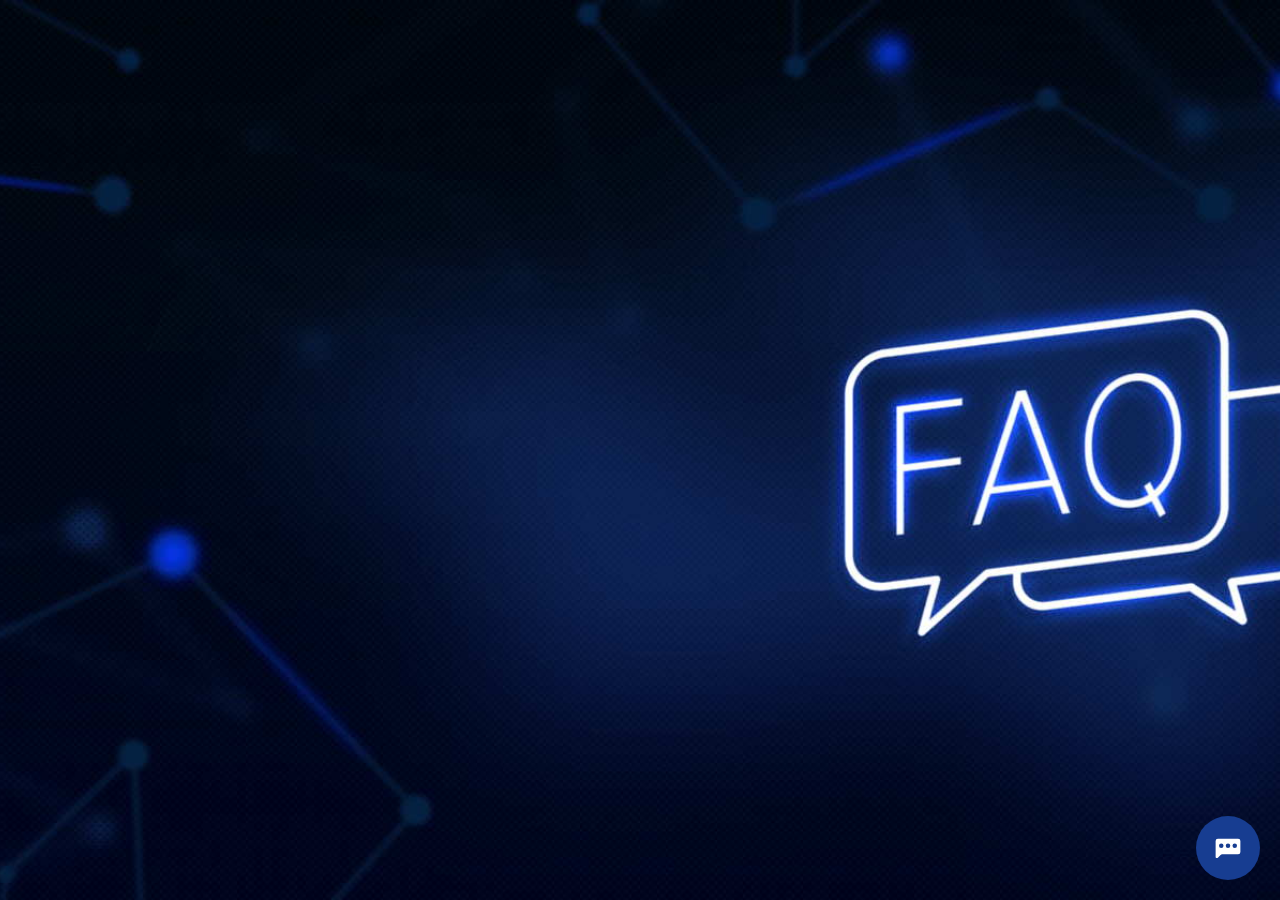
<file: starter/src/ui/index.html>
<!DOCTYPE html>
<html lang="en-US" class="no-js">

<head>
    <meta charset="utf-8">
    <title>Oracle AI Agent</title>
    <meta name="viewport" content="width=device-width, initial-scale=1">
    <link rel="shortcut icon" href="images/favicon.ico">
    <link rel="stylesheet" href="styles/redwood-base.css">
    <script src="scripts/settings.js" defer></script>
    <script src="scripts/web-sdk.js" onload="initSdk('Bots')" defer></script>
</head>

<body class="f20 f20v0 f20home" style="opacity:0">
    <link rel='stylesheet' href='styles/concierge.css' type='text/css'></link> 
</body>

</html>
</file>
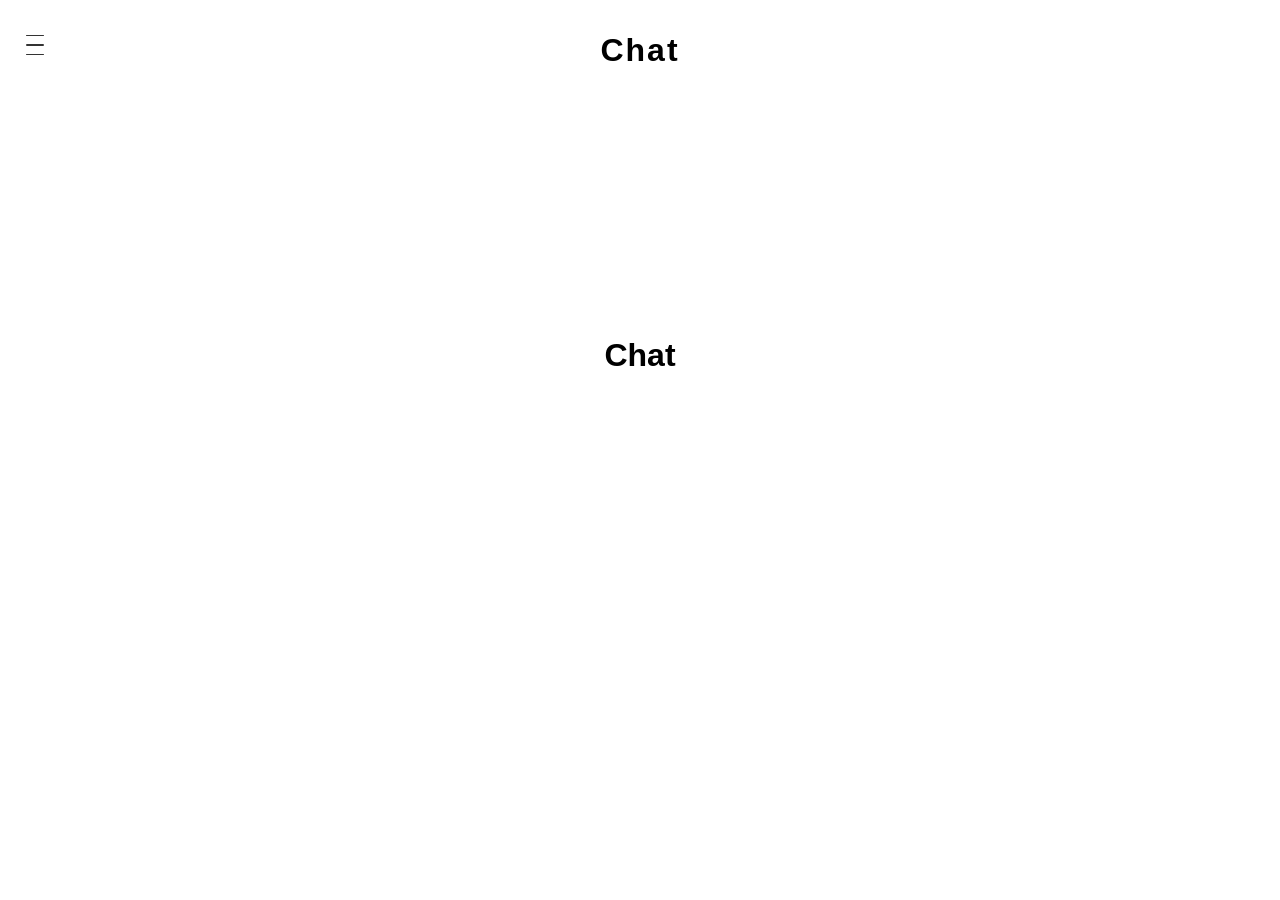
<file: starter/src/ui/ui/menu.html>
<!DOCTYPE html>
<html lang="en">
<head>
  <meta charset="UTF-8">
  <title>Chat</title>
  <style>
    body { font-family: Arial, sans-serif; margin: 0; }
    .page-header {
      width: 100vw;
      text-align: center;
      font-size: 2rem;
      font-weight: bold;
      padding: 32px 0 16px 0;
      position: relative;
      z-index: 1;
      letter-spacing: 2px;
    }
    .center-content {
      display: flex;
      justify-content: center;
      align-items: center;
      height: 60vh;
      font-size: 2rem;
      font-weight: bold;
    }
    .hamburger {
      position: absolute;
      left: 20px;
      top: 30px;
      width: 30px;
      height: 30px;
      display: flex;
      flex-direction: column;
      justify-content: space-around;
      z-index: 100;
      background: transparent;
      border: none;
      cursor: pointer;
    }
    .hamburger:focus { outline: 2px solid #000; }
    .hamburger span {
      height: 4px;
      background: #333;
      margin: 4px 0;
      border-radius: 2px;
      transition: .3s;
      width: 100%;
      display: block;
    }
    nav {
      position: absolute;
      top: 0;
      left: -260px;
      height: 100vh;
      width: 240px;
      background: #fff;
      box-shadow: 2px 0 8px rgba(0,0,0,0.1);
      transition: left .3s;
      padding-top: 0px;
      z-index: 150;
      overflow-y: auto;
    }
    nav.open { left: 0; }
    nav .current-indicator {
      background: #eef4ff;
      border-bottom: 1px solid #e0e7ef;
      padding: 18px 18px 14px 18px;
      font-size: 1rem;
      font-weight: normal;
      color: #005aad;
    }
    nav .indicator-label {
      font-weight: bold;
      color: #006;
      font-size: .98em;
      margin-right: 6px;
      letter-spacing: .5px;
    }
    nav .section-title {
      font-weight: bold;
      margin: 20px 0 4px 18px;
      font-size: 1rem;
      color: #005aad;
    }
    nav ul { list-style: none; padding: 0; margin: 0; }
    nav li {
      padding: 12px 20px;
      cursor: pointer;
      font-size: 1.02em;
    }
    nav li[aria-current="true"] {
      font-weight: bold;
      background: #deedfa;
      color: #005aad;
    }
    nav li:focus,
    nav li:hover {
      background: #efefef;
      outline: none;
    }
    @media (max-width: 500px) {
      nav { width: 70vw; min-width: 150px;}
    }
  </style>
</head>
<body>
  <header>
    <button class="hamburger" aria-label="Open accessible agents menu" aria-controls="agentMenu" aria-expanded="false">
      <span></span>
      <span></span>
      <span></span>
    </button>
    <div class="page-header">Chat</div>
  </header>

  <nav id="agentMenu" aria-label="Accessible agents and users">
    <div class="current-indicator">
      <div>
        <span class="indicator-label">Current user:</span>
        <span id="currentUserDisplay">customer</span>
      </div>
      <div>
        <span class="indicator-label">Current agent:</span>
        <span id="currentAgentDisplay">agent</span>
      </div>
    </div>
    <div class="section-title">Users</div>
    <ul id="userList"></ul>
    <div class="section-title">Agents</div>
    <ul id="agentList"></ul>
  </nav>

  <main>
    <div class="center-content">Chat</div>
  </main>

  <script>
    const baseUrl = 'http://130.61.21.18:2024'

    // State
    let currentAgent = 'agent';
    let currentUser = 'customer';
    const users = ['employee', 'customer'];
    let agentData = [];

    // Hamburger menu logic
    const hamburger = document.querySelector('.hamburger');
    const nav = document.getElementById('agentMenu');
    hamburger.addEventListener('click', () => {
      const isOpen = nav.classList.toggle('open');
      hamburger.setAttribute('aria-expanded', isOpen);
      syncCurrentDisplay();
    });
    document.addEventListener('keydown', function(e) {
      if (e.key === "Escape") {
        nav.classList.remove('open');
        hamburger.setAttribute('aria-expanded', 'false');
      }
    });

    function renderUserList() {
      const userList = document.getElementById('userList');
      userList.innerHTML = '';
      users.forEach(user => {
        const li = document.createElement('li');
        li.textContent = user;
        li.tabIndex = 0;
        li.setAttribute('aria-current', user === currentUser ? 'true' : 'false');
        li.addEventListener('click', () => {
          setCurrentUser(user);
        });
        li.addEventListener('keydown', (e) => {
          if (e.key === "Enter" || e.key === " ") {
            setCurrentUser(user);
            e.preventDefault();
          }
        });
        userList.appendChild(li);
      });
    }

    async function fetchAgents() {
      const response = await fetch(`${baseUrl}/assistants/search`, {
        method: 'POST',
        headers: { 'Content-Type': 'application/json' },
        body: JSON.stringify({
          sort_by: 'assistant_id',
          sort_order: 'asc'
        })
      });
      if (!response.ok) throw new Error('Failed to fetch agents');
      return await response.json();
    }

    function renderAgentList(agents) {
      const agentList = document.getElementById('agentList');
      agentList.innerHTML = '';
      agents.forEach(agent => {
        const li = document.createElement('li');
        li.textContent = agent.graph_id;
        li.tabIndex = 0;
        li.setAttribute('aria-current', agent.graph_id === currentAgent ? 'true' : 'false');
        li.addEventListener('click', () => {
          setCurrentAgent(agent.graph_id);
        });
        li.addEventListener('keydown', (e) => {
          if (e.key === "Enter" || e.key === " ") {
            setCurrentAgent(agent.graph_id);
            e.preventDefault();
          }
        });
        agentList.appendChild(li);
      });
    }

    function syncCurrentDisplay() {
      document.getElementById('currentUserDisplay').textContent = currentUser;
      document.getElementById('currentAgentDisplay').textContent = currentAgent;
      renderUserList();
      renderAgentList(agentData);
    }

    function setCurrentAgent(agentName) {
      currentAgent = agentName;
      syncCurrentDisplay();
      nav.classList.remove('open');
      hamburger.setAttribute('aria-expanded', 'false');
    }

    function setCurrentUser(user) {
      currentUser = user;
      syncCurrentDisplay();
      nav.classList.remove('open');
      hamburger.setAttribute('aria-expanded', 'false');
    }

    // On page load
    renderUserList();
    fetchAgents()
      .then(data => { agentData = data; renderAgentList(agentData); })
      .catch(error => alert("Could not load agents: " + error));
  </script>
</body>
</html>
</file>
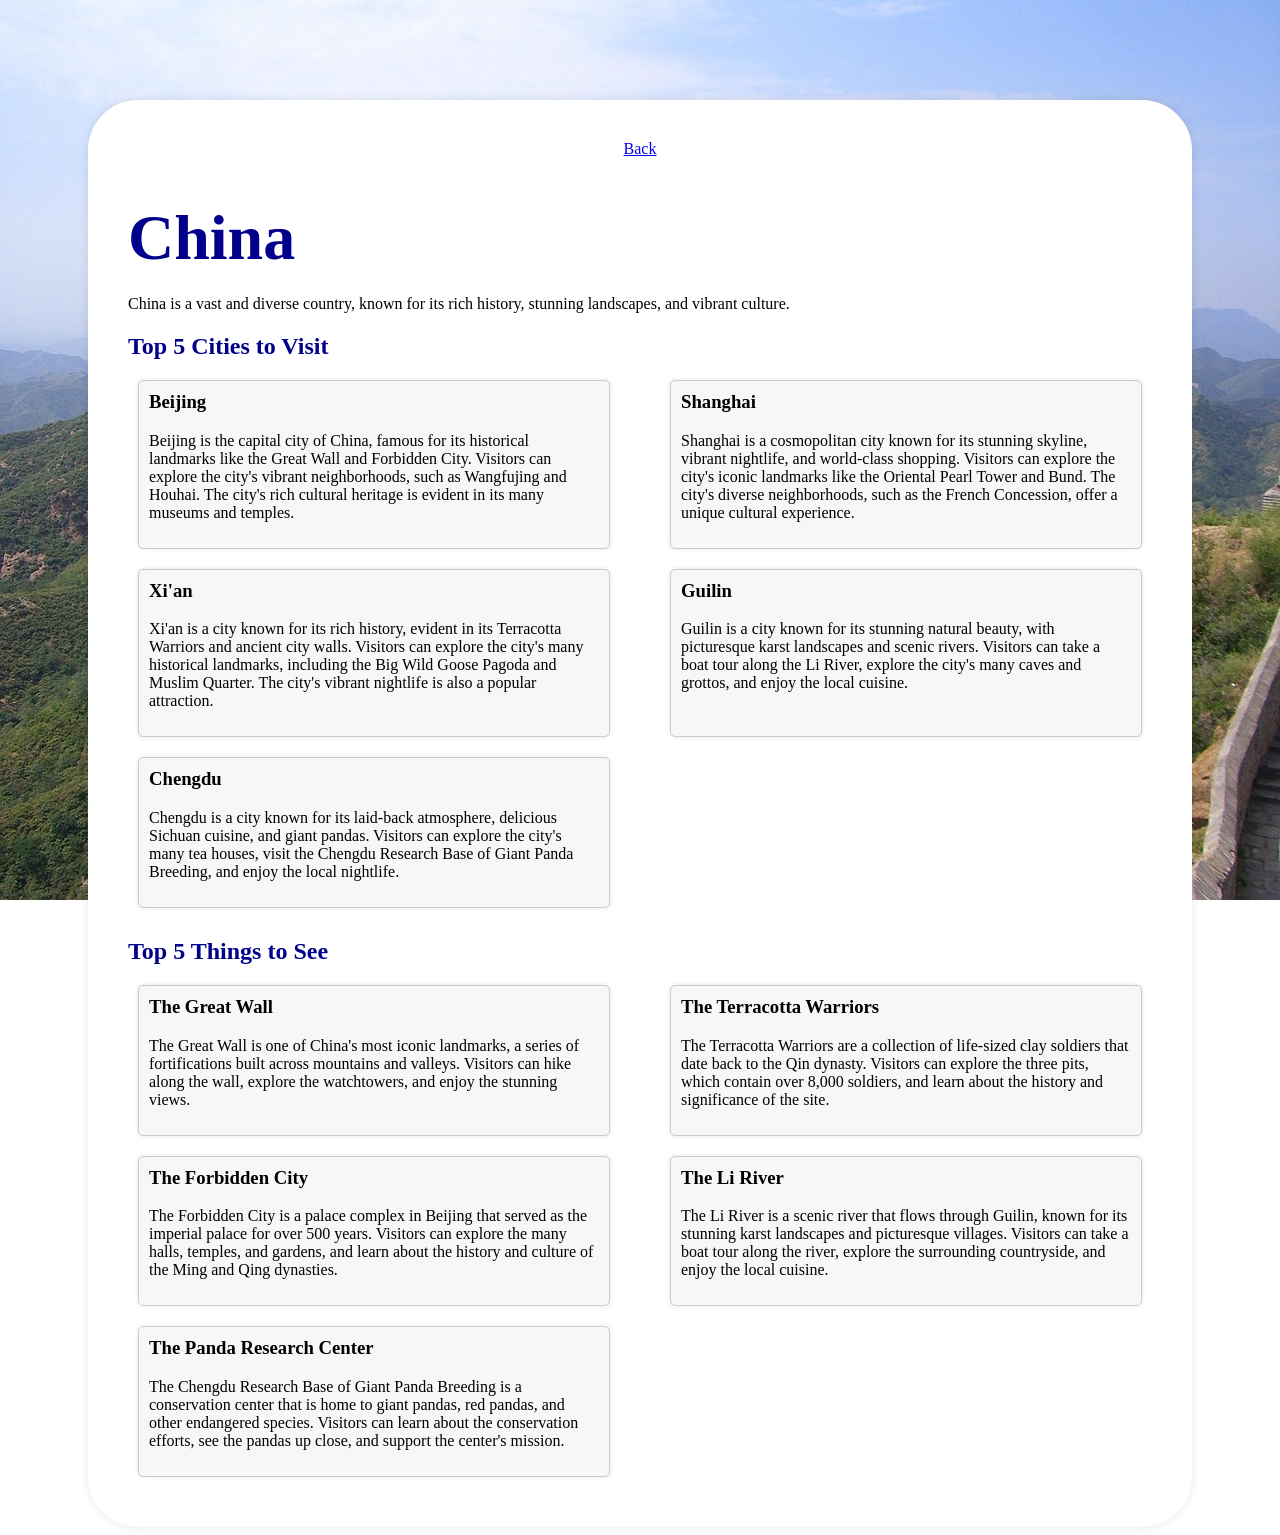
<file: starter/src/ui/ui/tourism/china.html>
<!DOCTYPE html>
<html lang="en">
<head>
    <meta charset="UTF-8">
    <meta name="viewport" content="width=device-width, initial-scale=1.0">
    <title>Tourism in China</title>
    <link rel="stylesheet" href="style.css">
    <style>
    body {
        background-image: url('china.jpg');
    }
    </style>
</head>
<body>
    <div class="container">
    <div class="back"><a href="../index.html">Back</a></div>
    <h1>China</h1>
    <p>China is a vast and diverse country, known for its rich history, stunning landscapes, and vibrant culture.</p>

    <h2>Top 5 Cities to Visit</h2>
    <div class="tile-container">
    <div class="tile">
    <h3>Beijing</h3>
    <p>Beijing is the capital city of China, famous for its historical landmarks like the Great Wall and Forbidden City. Visitors can explore the city's vibrant neighborhoods, such as Wangfujing and Houhai. The city's rich cultural heritage is evident in its many museums and temples.</p>
    </div>
    <div class="tile">
    <h3>Shanghai</h3>
    <p>Shanghai is a cosmopolitan city known for its stunning skyline, vibrant nightlife, and world-class shopping. Visitors can explore the city's iconic landmarks like the Oriental Pearl Tower and Bund. The city's diverse neighborhoods, such as the French Concession, offer a unique cultural experience.</p>
    </div>
    <div class="tile">
    <h3>Xi'an</h3>
    <p>Xi'an is a city known for its rich history, evident in its Terracotta Warriors and ancient city walls. Visitors can explore the city's many historical landmarks, including the Big Wild Goose Pagoda and Muslim Quarter. The city's vibrant nightlife is also a popular attraction.</p>
    </div>
    <div class="tile">
    <h3>Guilin</h3>
    <p>Guilin is a city known for its stunning natural beauty, with picturesque karst landscapes and scenic rivers. Visitors can take a boat tour along the Li River, explore the city's many caves and grottos, and enjoy the local cuisine.</p>
    </div>
    <div class="tile">
    <h3>Chengdu</h3>
    <p>Chengdu is a city known for its laid-back atmosphere, delicious Sichuan cuisine, and giant pandas. Visitors can explore the city's many tea houses, visit the Chengdu Research Base of Giant Panda Breeding, and enjoy the local nightlife.</p>
    </div>
    </div>

    <h2>Top 5 Things to See</h2>
    <div class="tile-container">
    <div class="tile">
    <h3>The Great Wall</h3>
    <p>The Great Wall is one of China's most iconic landmarks, a series of fortifications built across mountains and valleys. Visitors can hike along the wall, explore the watchtowers, and enjoy the stunning views.</p>
    </div>
    <div class="tile">
    <h3>The Terracotta Warriors</h3>
    <p>The Terracotta Warriors are a collection of life-sized clay soldiers that date back to the Qin dynasty. Visitors can explore the three pits, which contain over 8,000 soldiers, and learn about the history and significance of the site.</p>
    </div>
    <div class="tile">
    <h3>The Forbidden City</h3>
    <p>The Forbidden City is a palace complex in Beijing that served as the imperial palace for over 500 years. Visitors can explore the many halls, temples, and gardens, and learn about the history and culture of the Ming and Qing dynasties.</p>
    </div>
    <div class="tile">
    <h3>The Li River</h3>
    <p>The Li River is a scenic river that flows through Guilin, known for its stunning karst landscapes and picturesque villages. Visitors can take a boat tour along the river, explore the surrounding countryside, and enjoy the local cuisine.</p>
    </div>
    <div class="tile">
    <h3>The Panda Research Center</h3>
    <p>The Chengdu Research Base of Giant Panda Breeding is a conservation center that is home to giant pandas, red pandas, and other endangered species. Visitors can learn about the conservation efforts, see the pandas up close, and support the center's mission.</p>
    </div>
    </div>    
    </div>
</body>
</html>
</file>
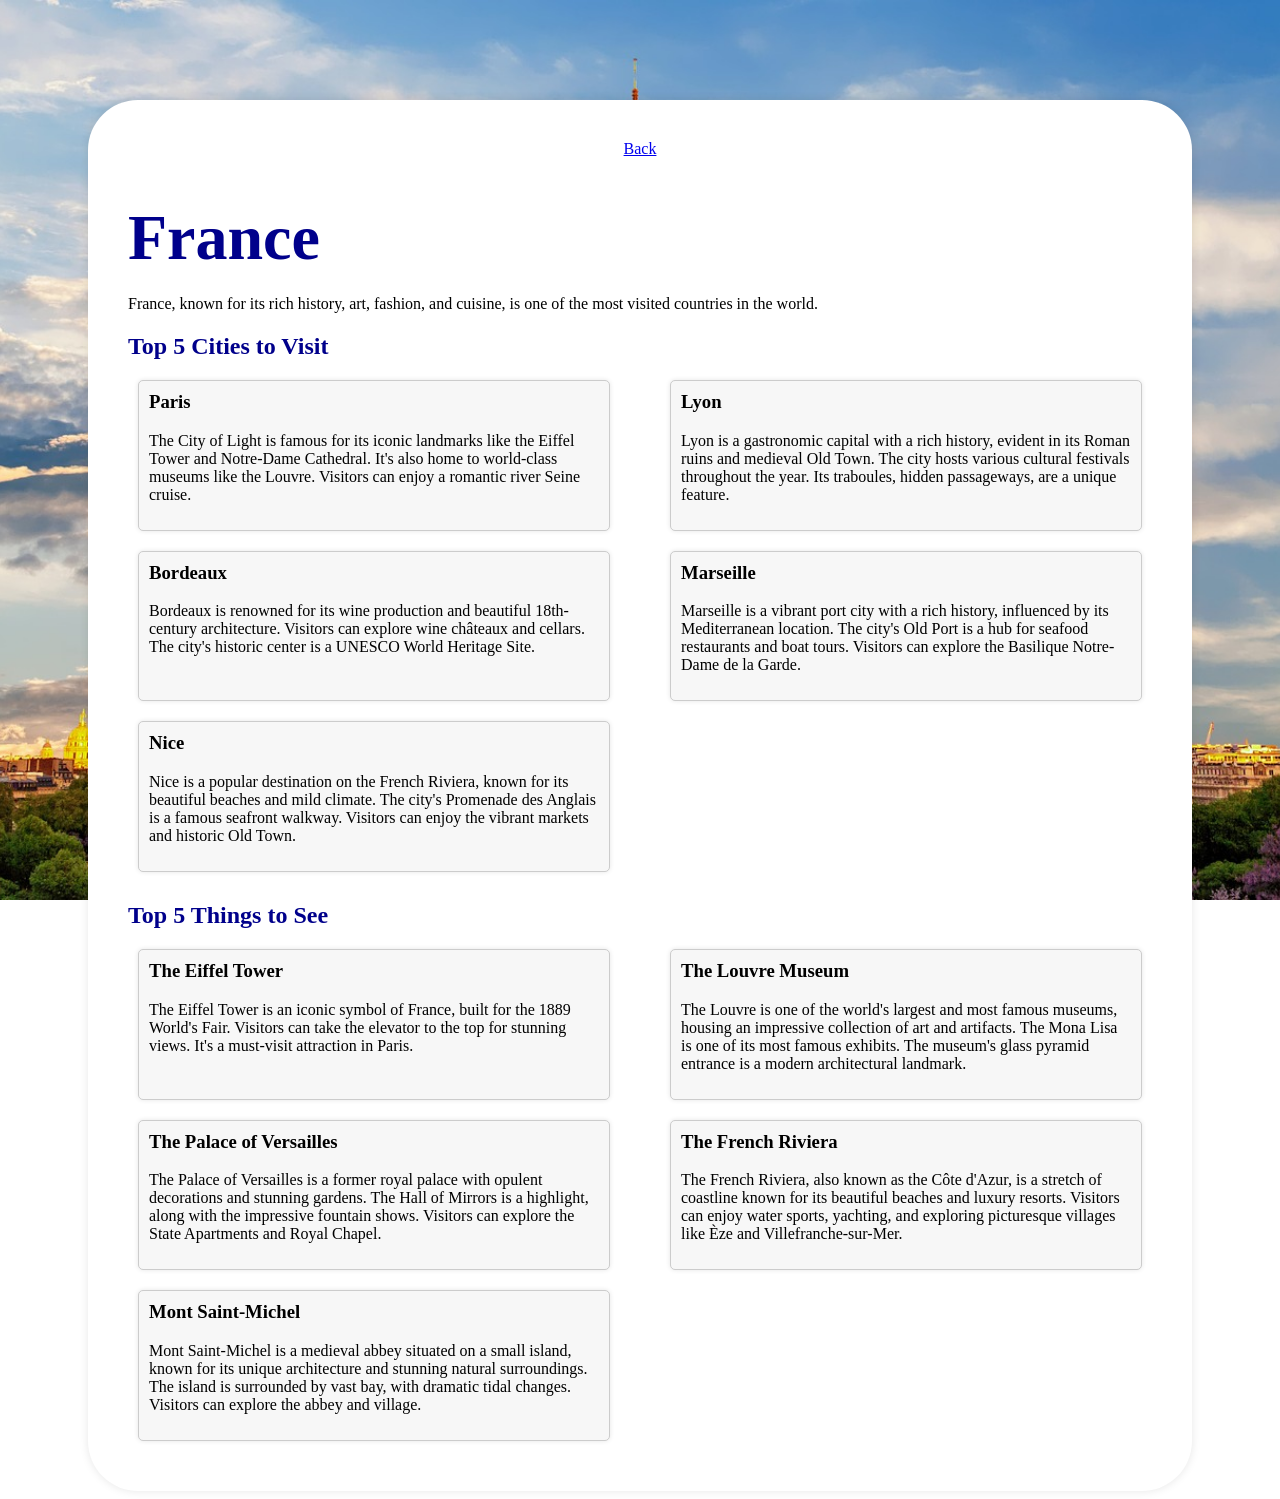
<file: starter/src/ui/ui/tourism/france.html>
<!DOCTYPE html>
<html lang="en">
<head>
    <meta charset="UTF-8">
    <meta name="viewport" content="width=device-width, initial-scale=1.0">
    <title>Tourism in France</title>
    <link rel="stylesheet" href="style.css">
    <style>
    body {
        background-image: url('france.jpg');
    }
    </style>
</head>
<body>
    <div class="container">
    <div class="back"><a href="../index.html">Back</a></div>        
    <h1>France</h1>
    <p>France, known for its rich history, art, fashion, and cuisine, is one of the most visited countries in the world.</p>

    <h2>Top 5 Cities to Visit</h2>
    <div class="tile-container">
    <div class="tile">
    <h3>Paris</h3>
    <p>The City of Light is famous for its iconic landmarks like the Eiffel Tower and Notre-Dame Cathedral. It's also home to world-class museums like the Louvre. Visitors can enjoy a romantic river Seine cruise.</p>
    </div>
    <div class="tile">
    <h3>Lyon</h3>
    <p>Lyon is a gastronomic capital with a rich history, evident in its Roman ruins and medieval Old Town. The city hosts various cultural festivals throughout the year. Its traboules, hidden passageways, are a unique feature.</p>
    </div>
    <div class="tile">
    <h3>Bordeaux</h3>
    <p>Bordeaux is renowned for its wine production and beautiful 18th-century architecture. Visitors can explore wine châteaux and cellars. The city's historic center is a UNESCO World Heritage Site.</p>
    </div>
    <div class="tile">
    <h3>Marseille</h3>
    <p>Marseille is a vibrant port city with a rich history, influenced by its Mediterranean location. The city's Old Port is a hub for seafood restaurants and boat tours. Visitors can explore the Basilique Notre-Dame de la Garde.</p>
    </div>
    <div class="tile">
    <h3>Nice</h3>
    <p>Nice is a popular destination on the French Riviera, known for its beautiful beaches and mild climate. The city's Promenade des Anglais is a famous seafront walkway. Visitors can enjoy the vibrant markets and historic Old Town.</p>
    </div>
    </div>

    <h2>Top 5 Things to See</h2>
    <div class="tile-container">
    <div class="tile">
    <h3>The Eiffel Tower</h3>
    <p>The Eiffel Tower is an iconic symbol of France, built for the 1889 World's Fair. Visitors can take the elevator to the top for stunning views. It's a must-visit attraction in Paris.</p>
    </div>
    <div class="tile">
    <h3>The Louvre Museum</h3>
    <p>The Louvre is one of the world's largest and most famous museums, housing an impressive collection of art and artifacts. The Mona Lisa is one of its most famous exhibits. The museum's glass pyramid entrance is a modern architectural landmark.</p>
    </div>
    <div class="tile">
    <h3>The Palace of Versailles</h3>
    <p>The Palace of Versailles is a former royal palace with opulent decorations and stunning gardens. The Hall of Mirrors is a highlight, along with the impressive fountain shows. Visitors can explore the State Apartments and Royal Chapel.</p>
    </div>
    <div class="tile">
    <h3>The French Riviera</h3>
    <p>The French Riviera, also known as the Côte d'Azur, is a stretch of coastline known for its beautiful beaches and luxury resorts. Visitors can enjoy water sports, yachting, and exploring picturesque villages like Èze and Villefranche-sur-Mer.</p>
    </div>
    <div class="tile">
    <h3>Mont Saint-Michel</h3>
    <p>Mont Saint-Michel is a medieval abbey situated on a small island, known for its unique architecture and stunning natural surroundings. The island is surrounded by vast bay, with dramatic tidal changes. Visitors can explore the abbey and village.</p>
    </div>
    </div>    
</body>
</html>
</file>
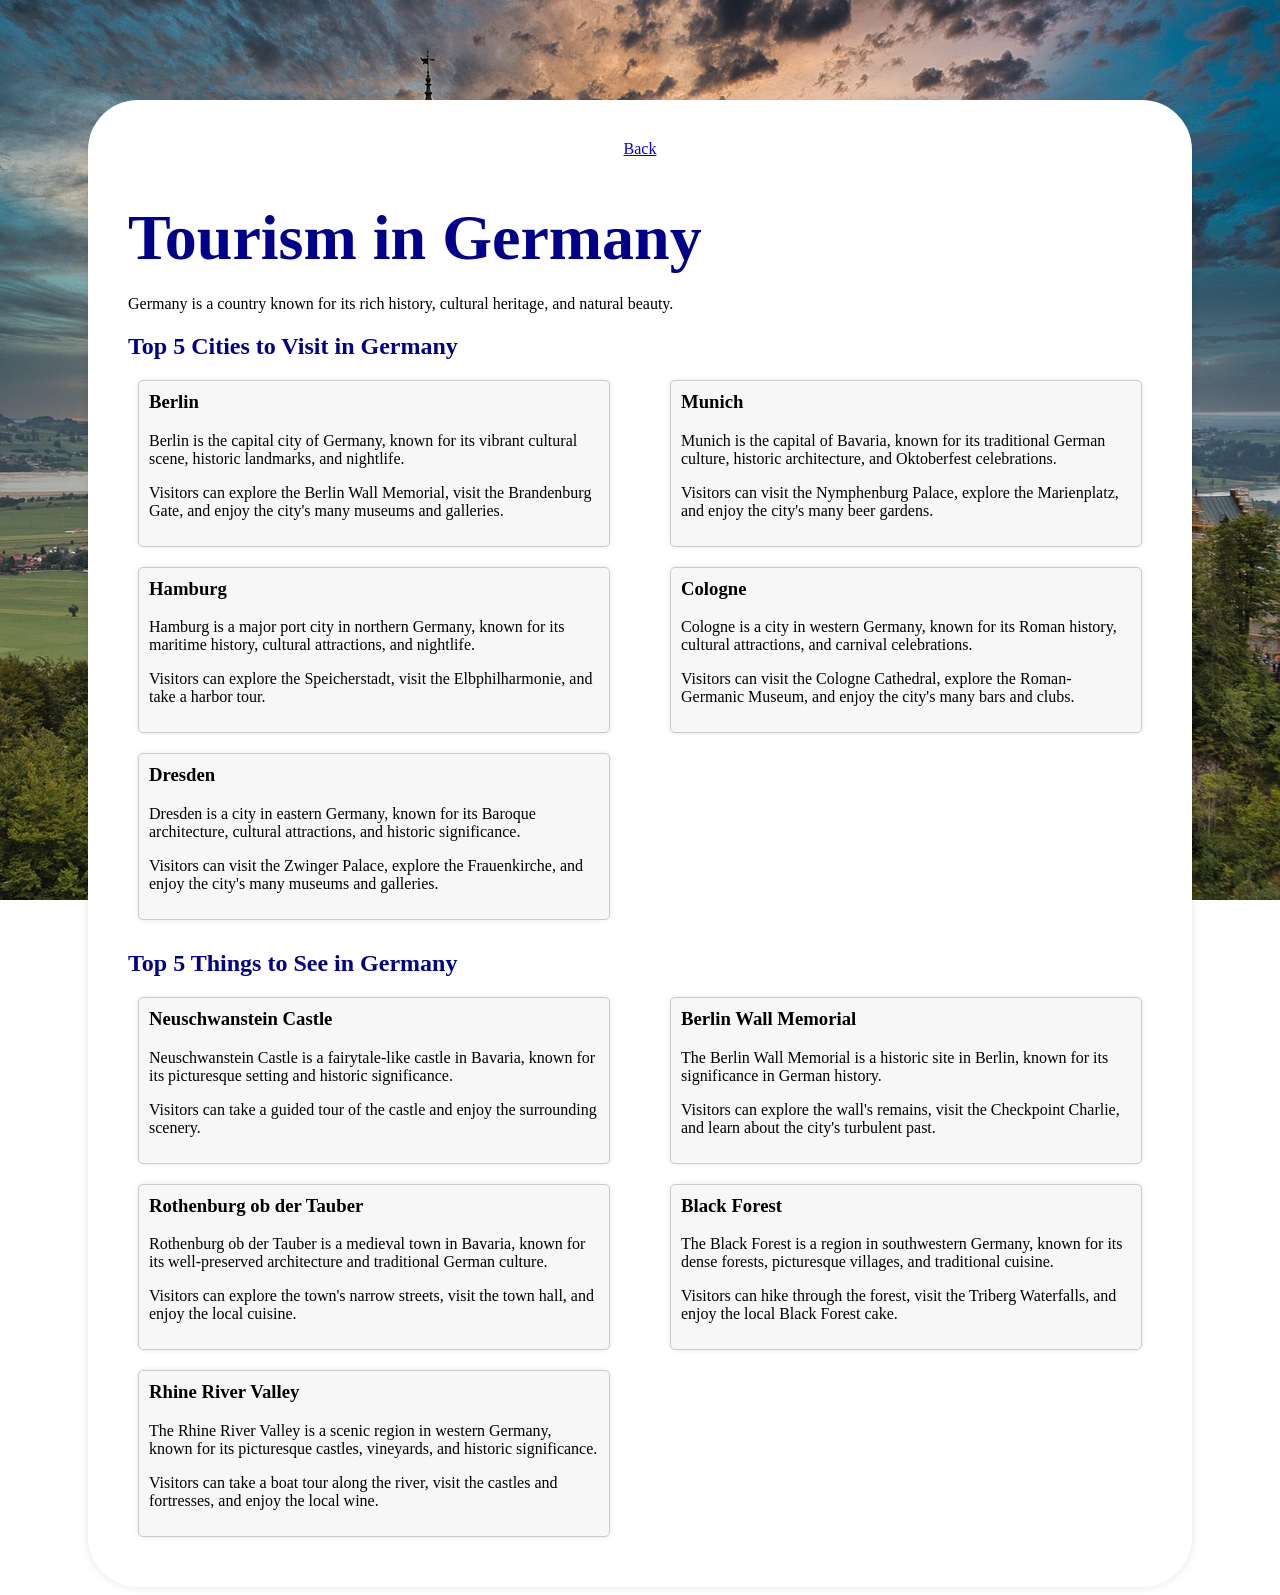
<file: starter/src/ui/ui/tourism/germany.html>
<!DOCTYPE html>
<html>
<head>
	<title>Tourism in Germany</title>
    <link rel="stylesheet" href="style.css">
    <style>
    body {
        background-image: url('germany.jpg');
    }
    </style>
</head>
<body>
    <div class="container">
    <div class="back"><a href="../index.html">Back</a></div>        
	<h1>Tourism in Germany</h1>
	<p>Germany is a country known for its rich history, cultural heritage, and natural beauty.</p>

	<h2>Top 5 Cities to Visit in Germany</h2>
    <div class="tile-container">
    <div class="tile">        
	<h3>Berlin</h3>
	<p>Berlin is the capital city of Germany, known for its vibrant cultural scene, historic landmarks, and nightlife.</p>
	<p>Visitors can explore the Berlin Wall Memorial, visit the Brandenburg Gate, and enjoy the city's many museums and galleries.</p>
    </div>
    <div class="tile">
	<h3>Munich</h3>
	<p>Munich is the capital of Bavaria, known for its traditional German culture, historic architecture, and Oktoberfest celebrations.</p>
	<p>Visitors can visit the Nymphenburg Palace, explore the Marienplatz, and enjoy the city's many beer gardens.</p>
    </div>
    <div class="tile">
	<h3>Hamburg</h3>
	<p>Hamburg is a major port city in northern Germany, known for its maritime history, cultural attractions, and nightlife.</p>
	<p>Visitors can explore the Speicherstadt, visit the Elbphilharmonie, and take a harbor tour.</p>
    </div>
    <div class="tile">
	<h3>Cologne</h4>
	<p>Cologne is a city in western Germany, known for its Roman history, cultural attractions, and carnival celebrations.</p>
	<p>Visitors can visit the Cologne Cathedral, explore the Roman-Germanic Museum, and enjoy the city's many bars and clubs.</p>
    </div>
    <div class="tile">
	<h3>Dresden</h3>
	<p>Dresden is a city in eastern Germany, known for its Baroque architecture, cultural attractions, and historic significance.</p>
	<p>Visitors can visit the Zwinger Palace, explore the Frauenkirche, and enjoy the city's many museums and galleries.</p>
    </div>
    </div>   


	<h2>Top 5 Things to See in Germany</h2>
    <div class="tile-container">
    <div class="tile">    
	<h3>Neuschwanstein Castle</h3>
	<p>Neuschwanstein Castle is a fairytale-like castle in Bavaria, known for its picturesque setting and historic significance.</p>
	<p>Visitors can take a guided tour of the castle and enjoy the surrounding scenery.</p>
    </div>
    <div class="tile">
	<h3>Berlin Wall Memorial</h3>
	<p>The Berlin Wall Memorial is a historic site in Berlin, known for its significance in German history.</p>
	<p>Visitors can explore the wall's remains, visit the Checkpoint Charlie, and learn about the city's turbulent past.</p>
    </div>
    <div class="tile">
	<h3>Rothenburg ob der Tauber</h3>
	<p>Rothenburg ob der Tauber is a medieval town in Bavaria, known for its well-preserved architecture and traditional German culture.</p>
	<p>Visitors can explore the town's narrow streets, visit the town hall, and enjoy the local cuisine.</p>
    </div>
    <div class="tile">
	<h3>Black Forest</h3>
	<p>The Black Forest is a region in southwestern Germany, known for its dense forests, picturesque villages, and traditional cuisine.</p>
	<p>Visitors can hike through the forest, visit the Triberg Waterfalls, and enjoy the local Black Forest cake.</p>
    </div>
    <div class="tile">
	<h3>Rhine River Valley</h3>
	<p>The Rhine River Valley is a scenic region in western Germany, known for its picturesque castles, vineyards, and historic significance.</p>
	<p>Visitors can take a boat tour along the river, visit the castles and fortresses, and enjoy the local wine.</p>
    </div>
    </div>       
</body>
</html>
</file>
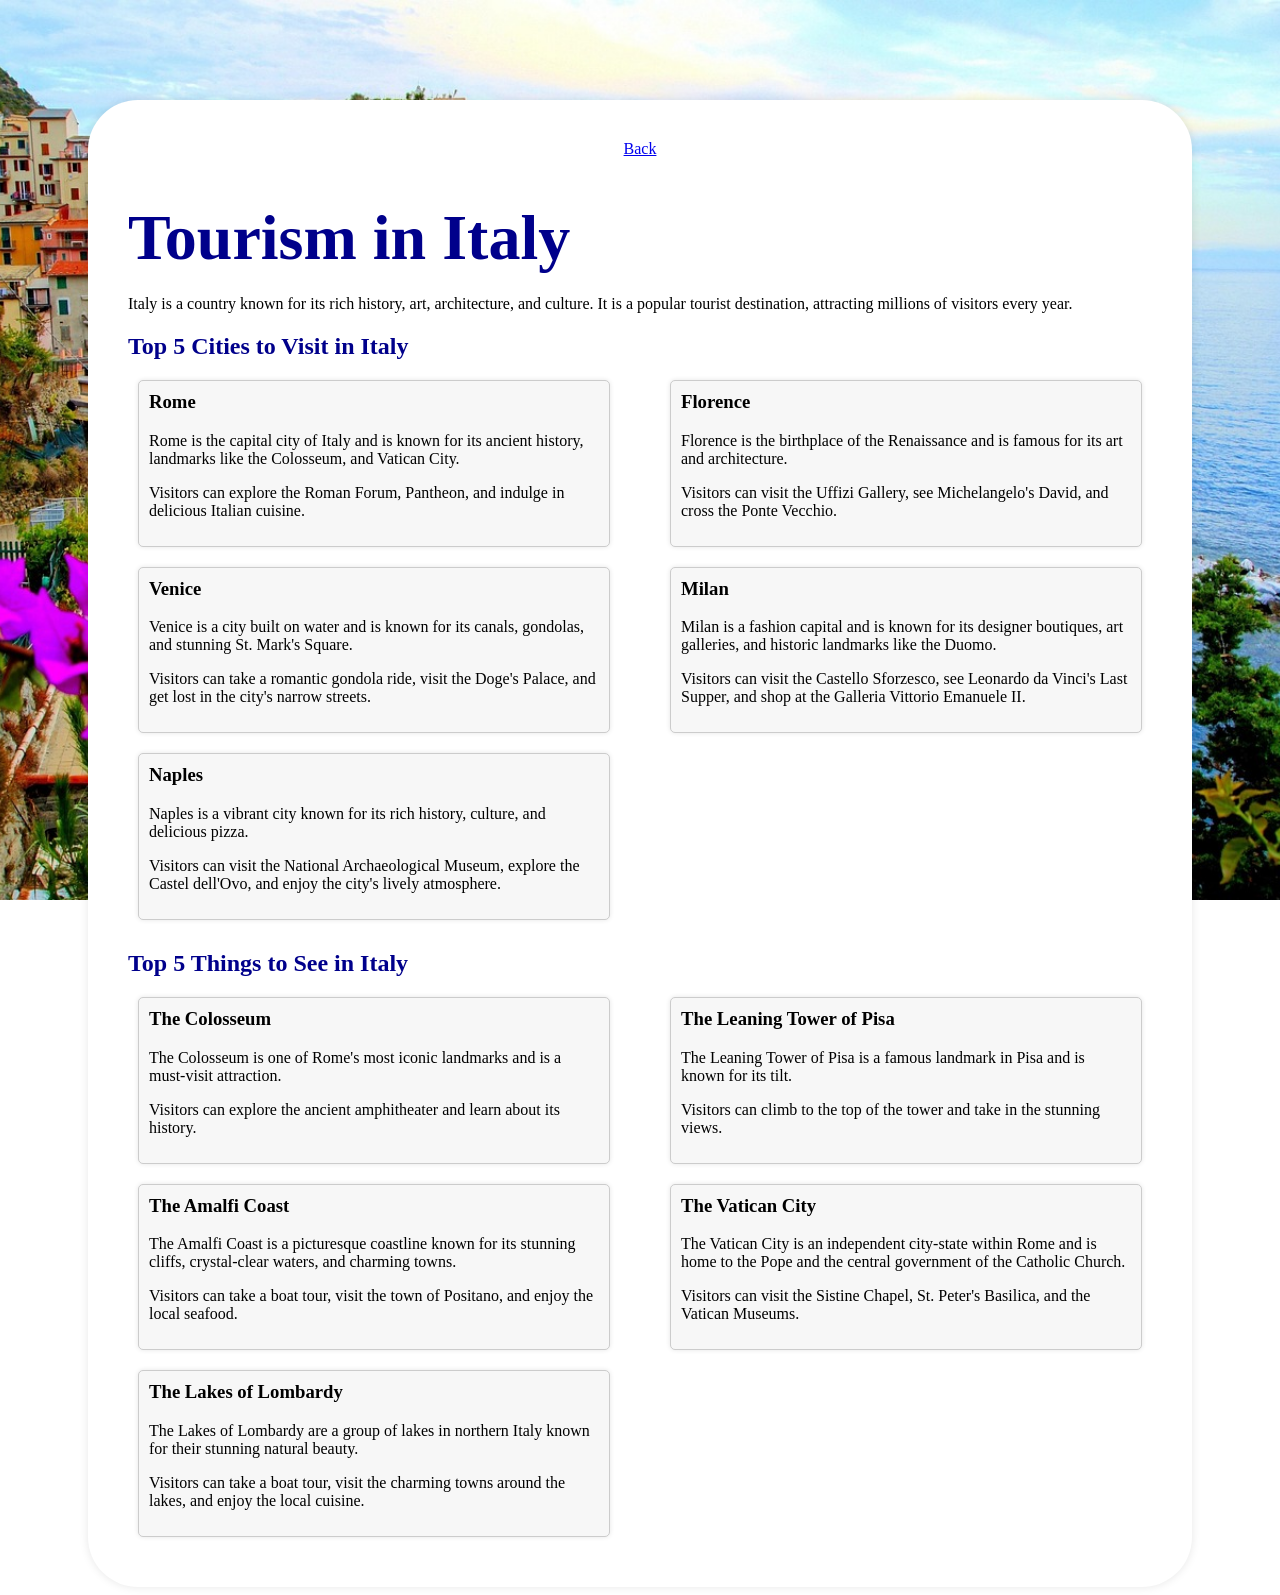
<file: starter/src/ui/ui/tourism/italy.html>
<!DOCTYPE html>
<html>
<head>
	<title>Tourism in Italy</title>
    <link rel="stylesheet" href="style.css">
    <style>
    body {
        background-image: url('italy.jpg');
    }
    </style>
</head>
<body>
    <div class="container">
    <div class="back"><a href="../index.html">Back</a></div>        
	<h1>Tourism in Italy</h1>
	<p>Italy is a country known for its rich history, art, architecture, and culture. It is a popular tourist destination, attracting millions of visitors every year.</p>
	
	<h2>Top 5 Cities to Visit in Italy</h2>
    <div class="tile-container">
    <div class="tile">
	<h3>Rome</h3>
	<p>Rome is the capital city of Italy and is known for its ancient history, landmarks like the Colosseum, and Vatican City.</p>
	<p>Visitors can explore the Roman Forum, Pantheon, and indulge in delicious Italian cuisine.</p>
    </div>
    <div class="tile">
	<h3>Florence</h3>
	<p>Florence is the birthplace of the Renaissance and is famous for its art and architecture.</p>
	<p>Visitors can visit the Uffizi Gallery, see Michelangelo's David, and cross the Ponte Vecchio.</p>
    </div>
    <div class="tile">
	<h3>Venice</h3>
	<p>Venice is a city built on water and is known for its canals, gondolas, and stunning St. Mark's Square.</p>
	<p>Visitors can take a romantic gondola ride, visit the Doge's Palace, and get lost in the city's narrow streets.</p>
    </div>
    <div class="tile">
	<h3>Milan</h3>
	<p>Milan is a fashion capital and is known for its designer boutiques, art galleries, and historic landmarks like the Duomo.</p>
	<p>Visitors can visit the Castello Sforzesco, see Leonardo da Vinci's Last Supper, and shop at the Galleria Vittorio Emanuele II.</p>
    </div>
    <div class="tile">
	<h3>Naples</h3>
	<p>Naples is a vibrant city known for its rich history, culture, and delicious pizza.</p>
	<p>Visitors can visit the National Archaeological Museum, explore the Castel dell'Ovo, and enjoy the city's lively atmosphere.</p>
    </div>
    </div>   

	<h2>Top 5 Things to See in Italy</h2>
    <div class="tile-container">
    <div class="tile">
	<h3>The Colosseum</h3>
	<p>The Colosseum is one of Rome's most iconic landmarks and is a must-visit attraction.</p>
	<p>Visitors can explore the ancient amphitheater and learn about its history.</p>
    </div>
    <div class="tile">
	<h3>The Leaning Tower of Pisa</h3>
	<p>The Leaning Tower of Pisa is a famous landmark in Pisa and is known for its tilt.</p>
	<p>Visitors can climb to the top of the tower and take in the stunning views.</p>
    </div>
    <div class="tile">
	<h3>The Amalfi Coast</h3>
	<p>The Amalfi Coast is a picturesque coastline known for its stunning cliffs, crystal-clear waters, and charming towns.</p>
	<p>Visitors can take a boat tour, visit the town of Positano, and enjoy the local seafood.</p>
    </div>
    <div class="tile">
	<h3>The Vatican City</h3>
	<p>The Vatican City is an independent city-state within Rome and is home to the Pope and the central government of the Catholic Church.</p>
	<p>Visitors can visit the Sistine Chapel, St. Peter's Basilica, and the Vatican Museums.</p>
    </div>
    <div class="tile">
	<h3>The Lakes of Lombardy</h3>
	<p>The Lakes of Lombardy are a group of lakes in northern Italy known for their stunning natural beauty.</p>
	<p>Visitors can take a boat tour, visit the charming towns around the lakes, and enjoy the local cuisine.</p>
    </div>
    </div>   
</body>
</html>
</file>
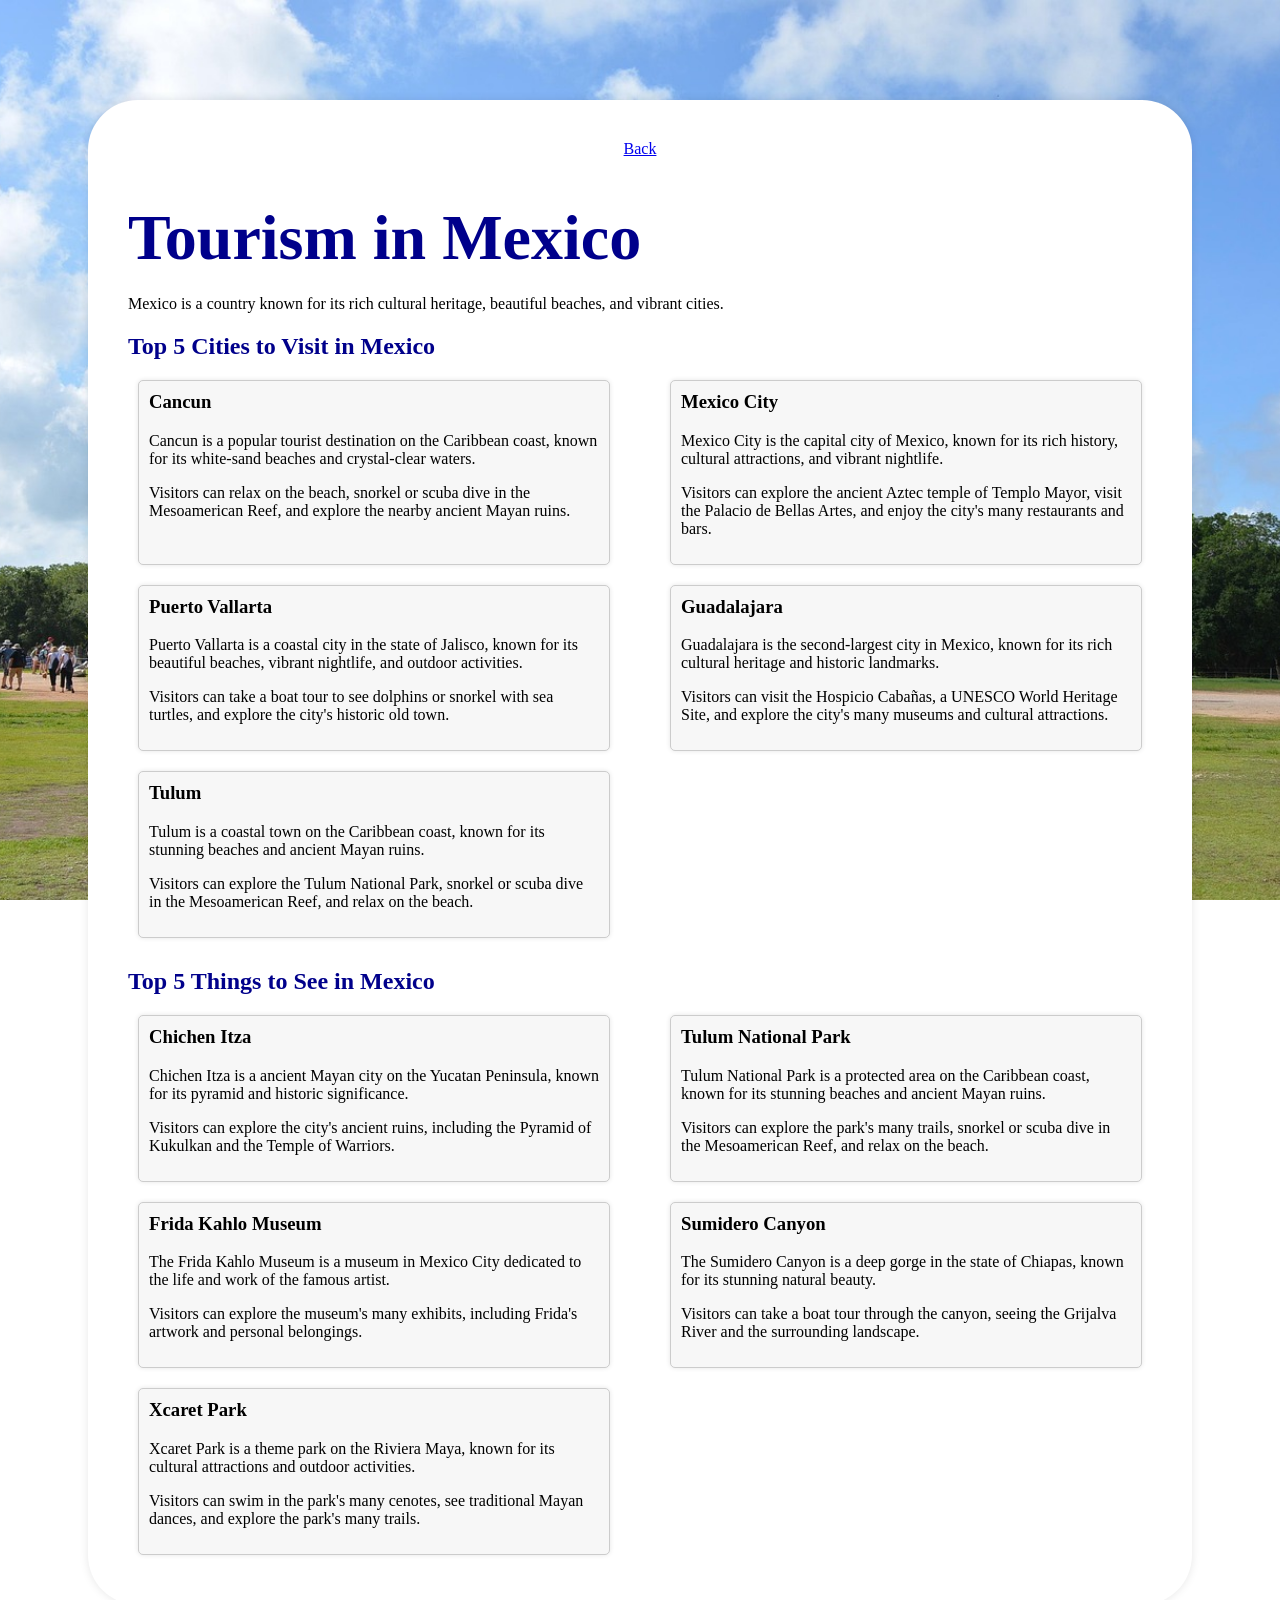
<file: starter/src/ui/ui/tourism/mexico.html>
<!DOCTYPE html>
<html>
<head>
	<title>Tourism in Mexico</title>
    <link rel="stylesheet" href="style.css">
    <style>
    body {
        background-image: url('mexico.jpg');
    }
    </style>
</head>
<body>
    <div class="container">
    <div class="back"><a href="../index.html">Back</a></div>        
	<h1>Tourism in Mexico</h1>
	<p>Mexico is a country known for its rich cultural heritage, beautiful beaches, and vibrant cities.</p>
	
	<h2>Top 5 Cities to Visit in Mexico</h2>
    <div class="tile-container">
    <div class="tile">
	<h3>Cancun</h3>
	<p>Cancun is a popular tourist destination on the Caribbean coast, known for its white-sand beaches and crystal-clear waters.</p>
	<p>Visitors can relax on the beach, snorkel or scuba dive in the Mesoamerican Reef, and explore the nearby ancient Mayan ruins.</p>
    </div>
    <div class="tile">
	<h3>Mexico City</h3>
	<p>Mexico City is the capital city of Mexico, known for its rich history, cultural attractions, and vibrant nightlife.</p>
	<p>Visitors can explore the ancient Aztec temple of Templo Mayor, visit the Palacio de Bellas Artes, and enjoy the city's many restaurants and bars.</p>
    </div>
    <div class="tile">
	<h3>Puerto Vallarta</h3>
	<p>Puerto Vallarta is a coastal city in the state of Jalisco, known for its beautiful beaches, vibrant nightlife, and outdoor activities.</p>
	<p>Visitors can take a boat tour to see dolphins or snorkel with sea turtles, and explore the city's historic old town.</p>
    </div>
    <div class="tile">
	<h3>Guadalajara</h3>
	<p>Guadalajara is the second-largest city in Mexico, known for its rich cultural heritage and historic landmarks.</p>
	<p>Visitors can visit the Hospicio Cabañas, a UNESCO World Heritage Site, and explore the city's many museums and cultural attractions.</p>
    </div>
    <div class="tile">
	<h3>Tulum</h3>
	<p>Tulum is a coastal town on the Caribbean coast, known for its stunning beaches and ancient Mayan ruins.</p>
	<p>Visitors can explore the Tulum National Park, snorkel or scuba dive in the Mesoamerican Reef, and relax on the beach.</p>
    </div>
    </div>   

	<h2>Top 5 Things to See in Mexico</h2>
    <div class="tile-container">
    <div class="tile">
	<h3>Chichen Itza</h3>
	<p>Chichen Itza is a ancient Mayan city on the Yucatan Peninsula, known for its pyramid and historic significance.</p>
	<p>Visitors can explore the city's ancient ruins, including the Pyramid of Kukulkan and the Temple of Warriors.</p>
    </div>
    <div class="tile">
	<h3>Tulum National Park</h3>
	<p>Tulum National Park is a protected area on the Caribbean coast, known for its stunning beaches and ancient Mayan ruins.</p>
	<p>Visitors can explore the park's many trails, snorkel or scuba dive in the Mesoamerican Reef, and relax on the beach.</p>
    </div>
    <div class="tile">
	<h3>Frida Kahlo Museum</h3>
	<p>The Frida Kahlo Museum is a museum in Mexico City dedicated to the life and work of the famous artist.</p>
	<p>Visitors can explore the museum's many exhibits, including Frida's artwork and personal belongings.</p>
    </div>
    <div class="tile">
	<h3>Sumidero Canyon</h3>
	<p>The Sumidero Canyon is a deep gorge in the state of Chiapas, known for its stunning natural beauty.</p>
	<p>Visitors can take a boat tour through the canyon, seeing the Grijalva River and the surrounding landscape.</p>
    </div>
    <div class="tile">
	<h3>Xcaret Park</h3>
	<p>Xcaret Park is a theme park on the Riviera Maya, known for its cultural attractions and outdoor activities.</p>
	<p>Visitors can swim in the park's many cenotes, see traditional Mayan dances, and explore the park's many trails.</p>
    </div>
    </div>   
</body>
</html>
</file>
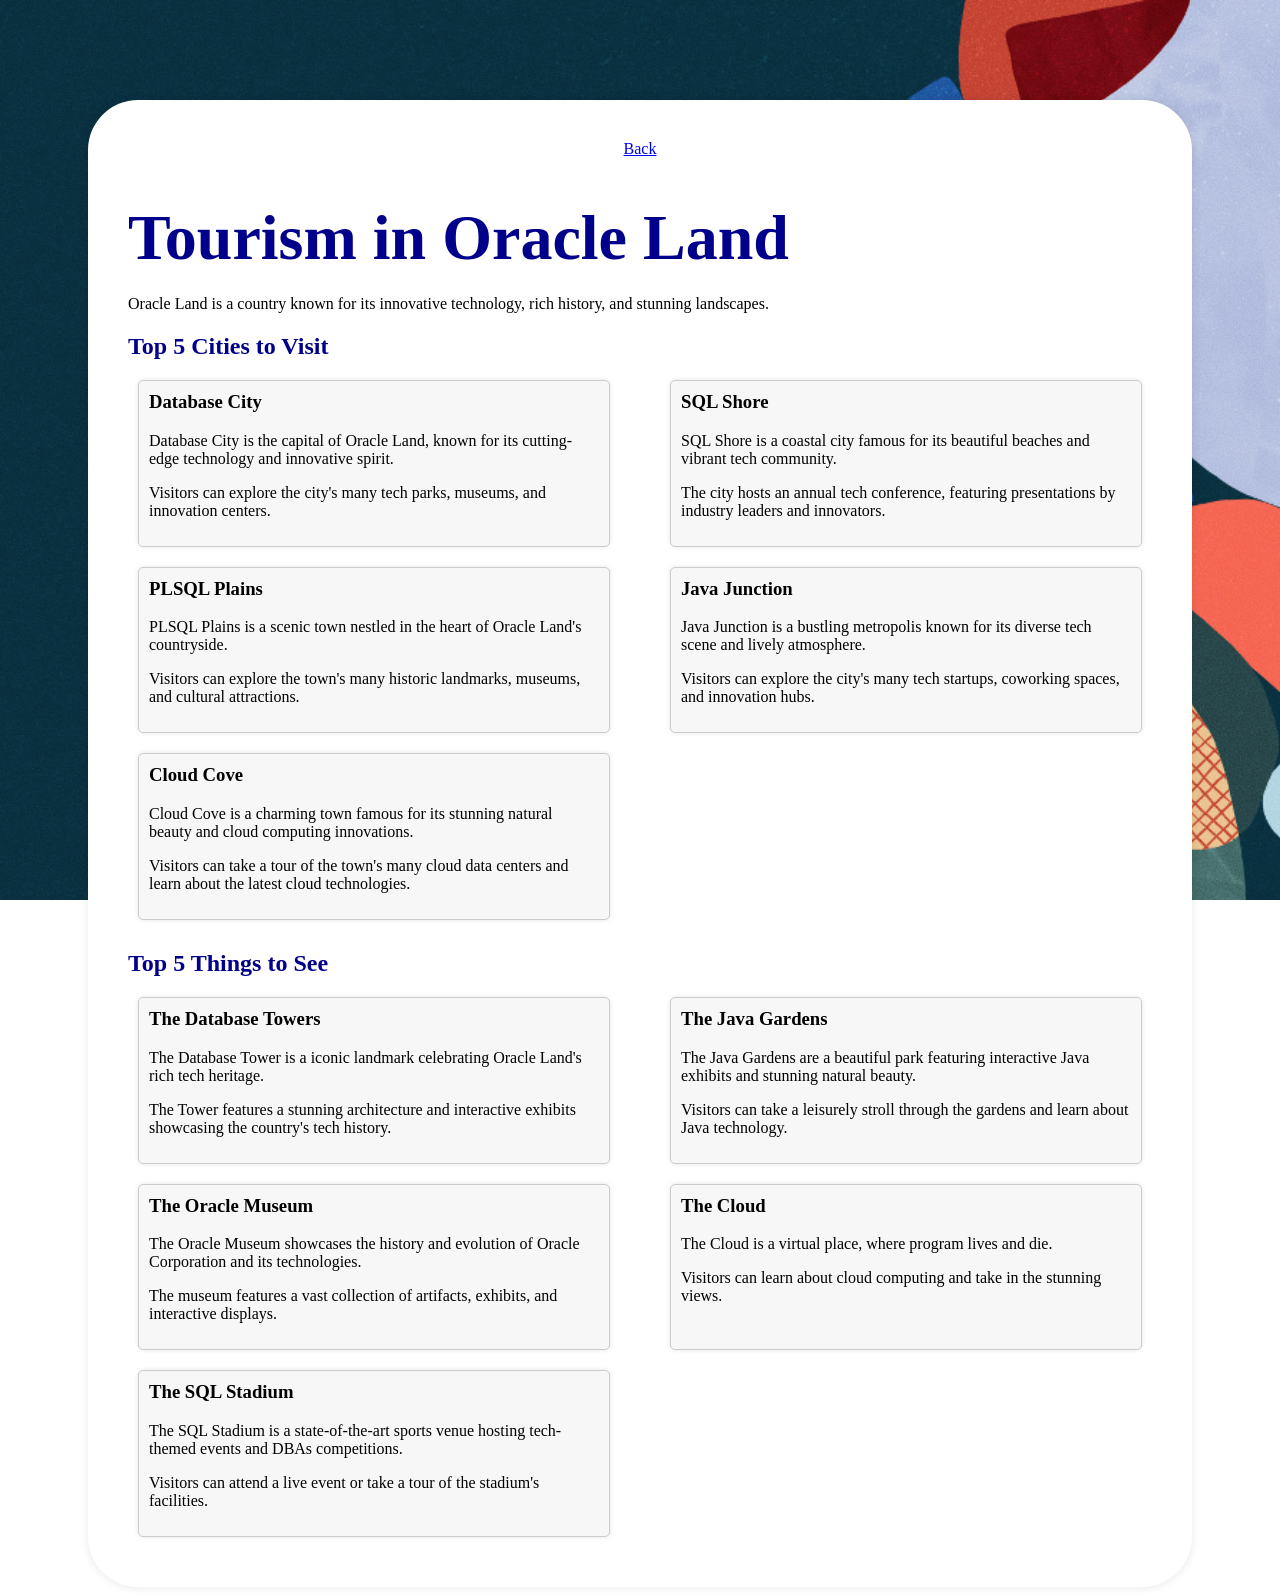
<file: starter/src/ui/ui/tourism/oracle.html>
<!DOCTYPE html>
<html>
<head>
	<title>Tourism in Oracle Land</title>
    <link rel="stylesheet" href="style.css">
    <link rel="stylesheet" href="style.css">
    <style>
    body {
        background-image: url('oracle.png');
    }
    </style>
</head>
<body>
    <div class="container">
    <div class="back"><a href="../index.html">Back</a></div> 
    <h1>Tourism in Oracle Land</h1>
	<p>Oracle Land is a country known for its innovative technology, rich history, and stunning landscapes.</p>
	
	<h2>Top 5 Cities to Visit</h2>
    <div class="tile-container">
    <div class="tile">    
	<h3>Database City</h3>
	<p>Database City is the capital of Oracle Land, known for its cutting-edge technology and innovative spirit.</p>
	<p>Visitors can explore the city's many tech parks, museums, and innovation centers.</p>
    </div>
    <div class="tile">	
	<h3>SQL Shore</h3>
	<p>SQL Shore is a coastal city famous for its beautiful beaches and vibrant tech community.</p>
	<p>The city hosts an annual tech conference, featuring presentations by industry leaders and innovators.</p>
    </div>
    <div class="tile">	
	<h3>PLSQL Plains</h3>
	<p>PLSQL Plains is a scenic town nestled in the heart of Oracle Land's countryside.</p>
	<p>Visitors can explore the town's many historic landmarks, museums, and cultural attractions.</p>
    </div>
    <div class="tile">	
	<h3>Java Junction</h3>
	<p>Java Junction is a bustling metropolis known for its diverse tech scene and lively atmosphere.</p>
	<p>Visitors can explore the city's many tech startups, coworking spaces, and innovation hubs.</p>
    </div>
    <div class="tile">	
	<h3>Cloud Cove</h3>
	<p>Cloud Cove is a charming town famous for its stunning natural beauty and cloud computing innovations.</p>
	<p>Visitors can take a tour of the town's many cloud data centers and learn about the latest cloud technologies.</p>
    </div>
    </div>   

	<h2>Top 5 Things to See</h2>
    <div class="tile-container">
    <div class="tile">	
	<h3>The Database Towers</h3>
	<p>The Database Tower is a iconic landmark celebrating Oracle Land's rich tech heritage.</p>
	<p>The Tower features a stunning architecture and interactive exhibits showcasing the country's tech history.</p>
    </div>
    <div class="tile">	
	<h3>The Java Gardens</h3>
	<p>The Java Gardens are a beautiful park featuring interactive Java exhibits and stunning natural beauty.</p>
	<p>Visitors can take a leisurely stroll through the gardens and learn about Java technology.</p>
    </div>
    <div class="tile">    
	<h3>The Oracle Museum</h3>
	<p>The Oracle Museum showcases the history and evolution of Oracle Corporation and its technologies.</p>
	<p>The museum features a vast collection of artifacts, exhibits, and interactive displays.</p>
    </div>
    <div class="tile">	
	<h3>The Cloud</h3>
	<p>The Cloud is a virtual place, where program lives and die.</p>
	<p>Visitors can learn about cloud computing and take in the stunning views.</p>
    </div>
    <div class="tile">	
	<h3>The SQL Stadium</h3>
	<p>The SQL Stadium is a state-of-the-art sports venue hosting tech-themed events and DBAs competitions.</p>
	<p>Visitors can attend a live event or take a tour of the stadium's facilities.</p>
    </div>
    </div>   
    </div>       
</body>
</html>
</file>
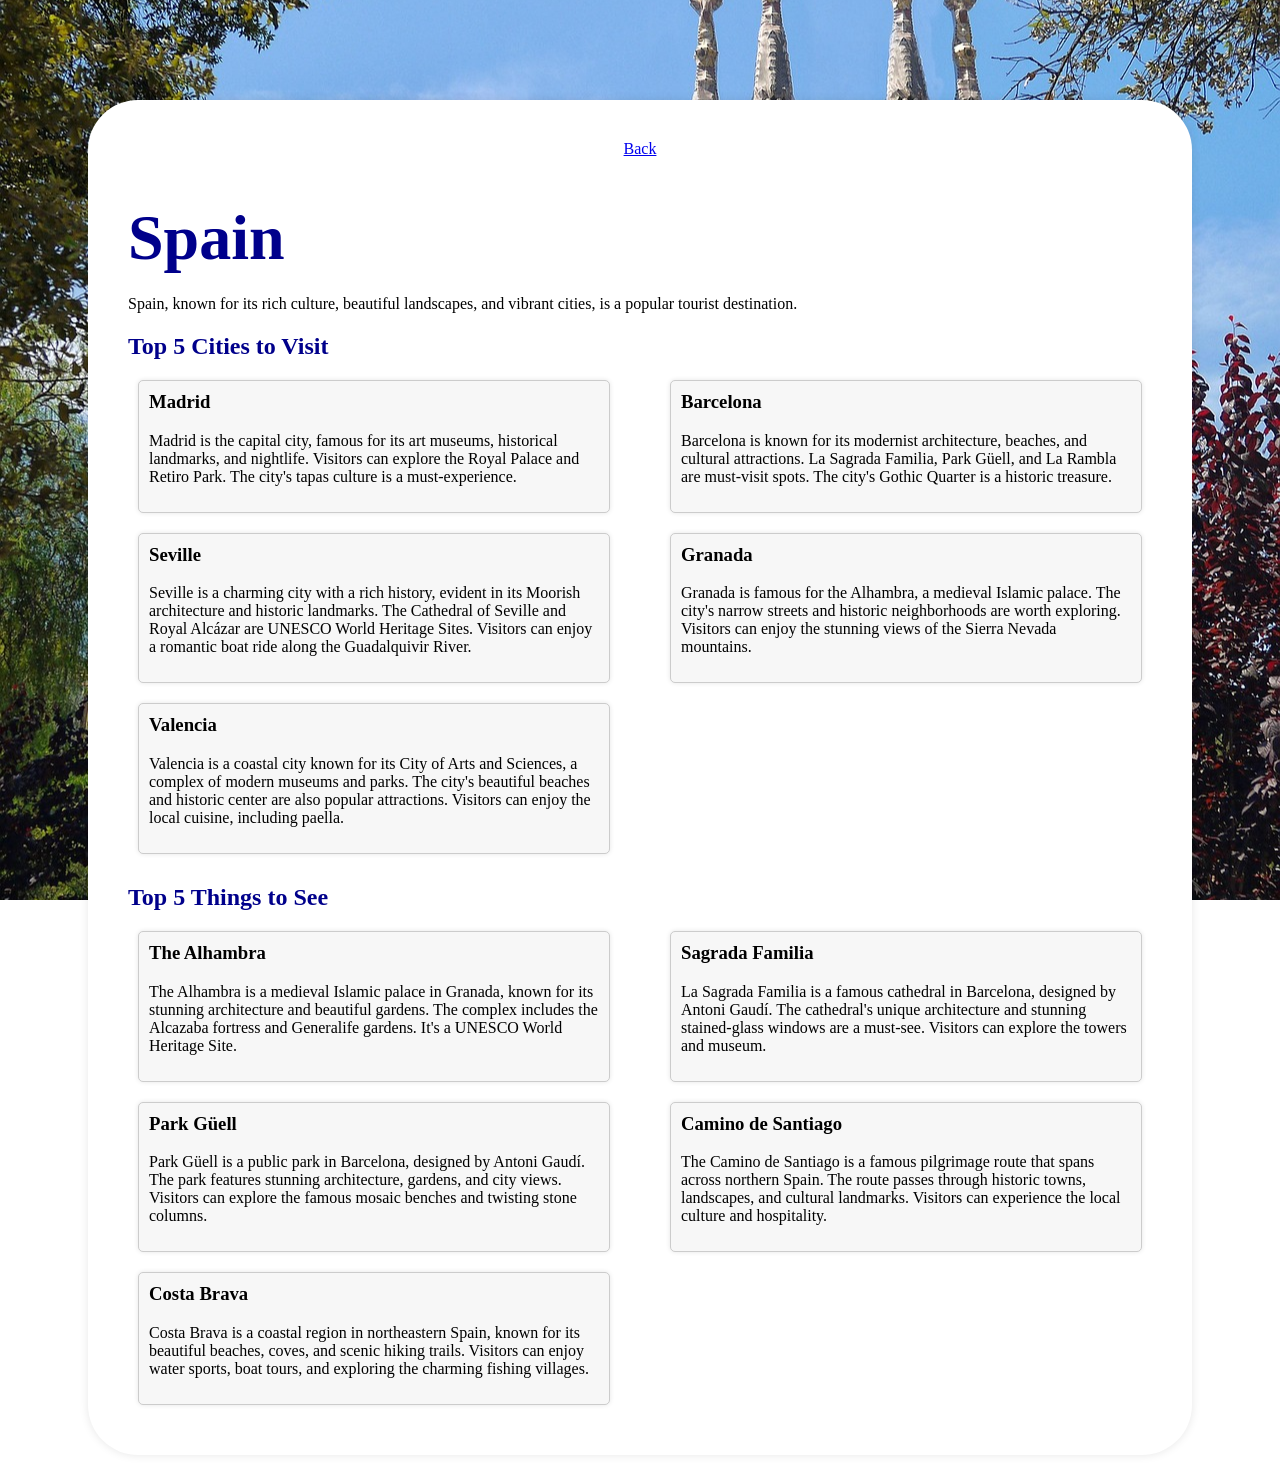
<file: starter/src/ui/ui/tourism/spain.html>
<!DOCTYPE html>
<html lang="en">
<head>
    <meta charset="UTF-8">
    <meta name="viewport" content="width=device-width, initial-scale=1.0">
    <title>Tourism in Spain</title>
    <link rel="stylesheet" href="style.css">
    <style>
    body {
        background-image: url('spain.jpg');
    }
    </style>
</head>
<body>
    <div class="container">
    <div class="back"><a href="../index.html">Back</a></div>           
    <h1>Spain</h1>
    <p>Spain, known for its rich culture, beautiful landscapes, and vibrant cities, is a popular tourist destination.</p>

    <h2>Top 5 Cities to Visit</h2>
    <div class="tile-container">
    <div class="tile">
    <h3>Madrid</h3>
    <p>Madrid is the capital city, famous for its art museums, historical landmarks, and nightlife. Visitors can explore the Royal Palace and Retiro Park. The city's tapas culture is a must-experience.</p>
    </div>
    <div class="tile">
    <h3>Barcelona</h3>
    <p>Barcelona is known for its modernist architecture, beaches, and cultural attractions. La Sagrada Familia, Park Güell, and La Rambla are must-visit spots. The city's Gothic Quarter is a historic treasure.</p>
    </div>
    <div class="tile">
    <h3>Seville</h3>
    <p>Seville is a charming city with a rich history, evident in its Moorish architecture and historic landmarks. The Cathedral of Seville and Royal Alcázar are UNESCO World Heritage Sites. Visitors can enjoy a romantic boat ride along the Guadalquivir River.</p>
    </div>
    <div class="tile">
    <h3>Granada</h3>
    <p>Granada is famous for the Alhambra, a medieval Islamic palace. The city's narrow streets and historic neighborhoods are worth exploring. Visitors can enjoy the stunning views of the Sierra Nevada mountains.</p>
    </div>
    <div class="tile">
    <h3>Valencia</h3>
    <p>Valencia is a coastal city known for its City of Arts and Sciences, a complex of modern museums and parks. The city's beautiful beaches and historic center are also popular attractions. Visitors can enjoy the local cuisine, including paella.</p>
    </div>
    </div>   

    <h2>Top 5 Things to See</h2>
    <div class="tile-container">
    <div class="tile">
    <h3>The Alhambra</h3>
    <p>The Alhambra is a medieval Islamic palace in Granada, known for its stunning architecture and beautiful gardens. The complex includes the Alcazaba fortress and Generalife gardens. It's a UNESCO World Heritage Site.</p>
    </div>
    <div class="tile">
    <h3>Sagrada Familia</h3>
    <p>La Sagrada Familia is a famous cathedral in Barcelona, designed by Antoni Gaudí. The cathedral's unique architecture and stunning stained-glass windows are a must-see. Visitors can explore the towers and museum.</p>
    </div>
    <div class="tile">
    <h3>Park Güell</h3>
    <p>Park Güell is a public park in Barcelona, designed by Antoni Gaudí. The park features stunning architecture, gardens, and city views. Visitors can explore the famous mosaic benches and twisting stone columns.</p>
    </div>
    <div class="tile">
    <h3>Camino de Santiago</h3>
    <p>The Camino de Santiago is a famous pilgrimage route that spans across northern Spain. The route passes through historic towns, landscapes, and cultural landmarks. Visitors can experience the local culture and hospitality.</p>
    </div>
    <div class="tile">
    <h3>Costa Brava</h3>
    <p>Costa Brava is a coastal region in northeastern Spain, known for its beautiful beaches, coves, and scenic hiking trails. Visitors can enjoy water sports, boat tours, and exploring the charming fishing villages.</p>
    </div>
    </div>   
    </div>       
</body>
</html>
</file>
<file: starter/src/ui/styles/concierge.css>
.oda-chat-wrapper .oda-chat-conversation {
	background-image: url("../images/background.png") !important; /*@@ Chatwindow background */
}

body {
	background-image: url("../images/homepage.jpg"); /*@@ Webpage background */
	background-repeat: no-repeat;
	background-size: cover;
	margin: 0;
	padding: 0;
	background-position: top center;
	height: 100vh;
}

.oda-chat-widget {
	max-height: 95vh !important;
	height: 95vh !important;
	bottom: 0px !important;
	right: 0px !important;
}

.oda-chat-wrapper .oda-chat-widget {
	border-radius: 12px 12px 12px 12px !important;
}

.oda-chat-user-input {
	border: 1px solid #dadada !important;
	border-radius: 16px !important;
	box-sizing: border-box !important;
	color: #333 !important; /*@@ User typing textcolor */
	font-size: 16px !important;
	flex: 1 !important;
	/* height: 32px !important; */
	line-height: 18px !important;
	margin: 0 6px !important;
	/* max-height: 61px !important;
	min-height: 32px !important; */
	outline: none !important;
	overflow: auto !important;
	/* padding: 6px 14px !important; */
	resize: none !important;
	text-align: start !important;
	padding-right: 125px !important;
}

.oda-chat-wrapper .oda-chat-logo {
	background-color: #173D91; /*@@ ?? */
	width: 42px;
	height: 42px;
	max-height: 42px;
	max-width: 42px;
	border-radius: 50%;
}

.footerBtns{
	display: flex;
}

.oda-chat-wrapper .oda-chat-footer{
	background-color: #eee !important; /*@@ Background around typing box */
}

.footerButtonLeft{
	width: 100%;
	height: 100%;
	cursor: pointer;
	border-color: #888;
	background-color: #eee; /*@@ Left button background (no hover) */
	color: #173D91; /*@@ Left button text (no hover) */
	border-width: 1px 0px 0px;
	border-top-style: solid;
	border-radius: 0px 0px 0px 15px !important;
	font-weight: 500;
	line-height: 2.2;
	min-width: unset;
	padding: 2px 0px !important;
	font-family: unset !important;
	font-size: unset !important;
}

.footerButtonRight{
	width: 100%;
	height: 100%;
	cursor: pointer;
	border-color: #888;
	background-color: #eee; /*@@ Right button background (no hover) */
	color: #173D91; /*@@ Right button background (no hover) */
	border-width: 1px 0px 0px;
	border-top-style: solid;
	border-radius: 0px 0px 15px 0px !important;
	font-weight: 500;
	line-height: 2.2;    
	min-width: unset;
	padding: 2px 0px !important;
	font-family: unset !important;
	font-size: unset !important;
}

.footerButtonLeft:hover {
  background-color: #173D91; /*@@ Left button background (hover) */
  font-weight: bold;
  color: white; /*@@ Left button text (hover) */
}

.footerButtonRight:hover {
  background-color: #173D91; /*@@ Right button background (hover) */
  font-weight: bold;
  color: white; /*@@ Right button background (hover) */
}

.oda-chat-message-global-actions {
	display: inline-flex;
}

.oda-chat-wrapper .oda-chat-message-global-actions button {
	margin-right: 8px;
}

.oda-chat-wrapper .oda-chat-card-message-content{
	margin: 8px 0 0 !important;
}

.oda-chat-card-title {
	margin-bottom: 16px !important;
}

.oda-chat-wrapper .oda-chat-message-block.oda-chat-right {
	margin-top: 16px !important;
	margin-bottom: 16px !important;
}

.more
{
	display: none;
}

.oda-chat-button {
	border-radius: 1000px;
	display: flex;
	flex-direction: row-reverse;
	align-items: center;
	width: 64px;
	/* transition: all .4s cubic-bezier(0.65, 0, 0.35, 1); */
}

.oda-chat-wrapper .oda-chat-button:not(.oda-chat-none) {
	background-color: #173D91 !important;  /* @@ Popup-Pubble around botIcon background */
	border-radius: 500px !important;
}

.oda-chat-button img {
	min-width: 64px !important;
	width: 64px !important;
	max-width: 64px !important;
}

.oda-chat-button:hover {
	width: 256px !important;
	border-radius: 4px 34px 34px 4px;
}
.oda-chat-button:hover .oda-chat-letschat {
	display: flex;
	animation: slide-in-right 0.4s cubic-bezier(0.250, 0.460, 0.450, 0.940) 0.4s both;
}

.oda-chat-chatopen {
	width: 256px !important;
	border-radius: 4px 34px 34px 4px;
	display: flex;
	animation: slide-in-right 0.4s cubic-bezier(0.250, 0.460, 0.450, 0.940) 0.4s both;
}

.oda-chat-letschat {
	display: none;
	color: #fff;  /* @@ Popup-Bubble around botIcon textcolor */
	position: relative;
	margin: 0 0 0 30px;
	font-size: 20px;
	font-style: italic;
	align-self: center;
	animation-name: fadeInOut;
	animation-delay: 1.2s;
	animation-duration: 19s;
	animation-timing-function: ease-in-out;
	width: 280px !important;
	min-width: 64px !important;
	max-width: 280px !important;
}
.oda-chat-chatopen > .oda-chat-letschat,
.oda-chat-letschatShow {
	opacity: 1;
	display: flex;
	animation: slide-in-right 0.4s cubic-bezier(0.250, 0.460, 0.450, 0.940) 0.4s both;
}

@keyframes slide-in-right {
	0% {
		transform: translateX(50px);
		opacity: 0;
	}
	100% {
		transform: translateX(0);
		opacity: 1;
	}
}

#thumbwrap {
	margin:75px auto;
	width:252px; height:252px;
}
.thumb {
	float:left; /* must be floated for same cross browser position of larger image */
	position:relative;
	margin:3px;
}
.thumb img { 
	border:1px solid #000;
	vertical-align:bottom;
}
.thumb:hover {
	border:0; /* IE6 needs this to show large image */
	z-index:1;
}
.thumb span { 
	position:absolute;
	visibility:hidden;
}
.thumb:hover span { 
	visibility:visible;
	top:37px; left:37px; 
}

.oda-chat-conversation-pane {
	background-color: transparent !important; /*@@ Chatwindow background */
}

.oda-chat-attachment-footer{
	display:none !important;
} 	

.oda-chat-right .oda-chat-message-bubble {
	background-color: #173D91; /*@@ ?? User typed bubble background ?? */
	color: white; /*@@ User typed bubble textcolor */
}
   
dt, strong, b {
	font-weight: 700 !important; 
}

.oda-chat-wrapper button img {
	width: 20px !important;
	height: 64px !important;
}

.oda-chat-wrapper .oda-chat-button {
	height: 64px !important;
	width: 64px;
}

.oda-chat-message-global-actions {
	display: inline;
}
.oda-chat-message-global-actions .oda-chat-action-postback {
	display: inline;
	border-radius: 5px;
	padding: 5px;
	margin: 3px;
	margin-inline: 3px;
}

.oda-chat-message-actions {
	margin-top: 15px !important;
	display: inline;
}
.oda-chat-message-actions .oda-chat-action-postback {
	display: inline;
	border-radius: 5px;
	padding: 5px;
	margin: 3px;
	margin-inline: 3px;
}
.oda-chat-wrapper .oda-chat-messages-wrapper .oda-chat-message-list .oda-chat-message .oda-chat-message-wrapper {
	margin-bottom: 7px;
}
</file>
<file: starter/src/ui/ui/tourism/style.css>
body {
	background-size: cover;
	background-position: center;
	background-attachment: fixed;
}

.container {
	width: 1024px;
	margin: 0 auto;
	margin-top: 100px;
	background-color: #fff;
	padding: 40px;
	box-shadow: 0 0 10px rgba(0, 0, 0, 0.1);
    border-radius: 50px;
}

.back {
    text-align: center;
}

h1 {
	font-size: 4em;
    color:darkblue;
	margin-bottom: 20px;
}

h2 {
    color:darkblue;
	margin-top: 20px;
	margin-bottom: 10px;
}

.tile-container {
	display: flex;
	flex-wrap: wrap;
	justify-content: space-between;
}

.tile {
	width: 450px;
	margin: 10px;
	background-color: #f7f7f7;
	padding: 10px;
	border: 1px solid #ccc;
	border-radius: 5px;
	box-shadow: 0 0 5px rgba(0, 0, 0, 0.1);
}

.tile h3 {
	margin-top: 0;
}
</file>
